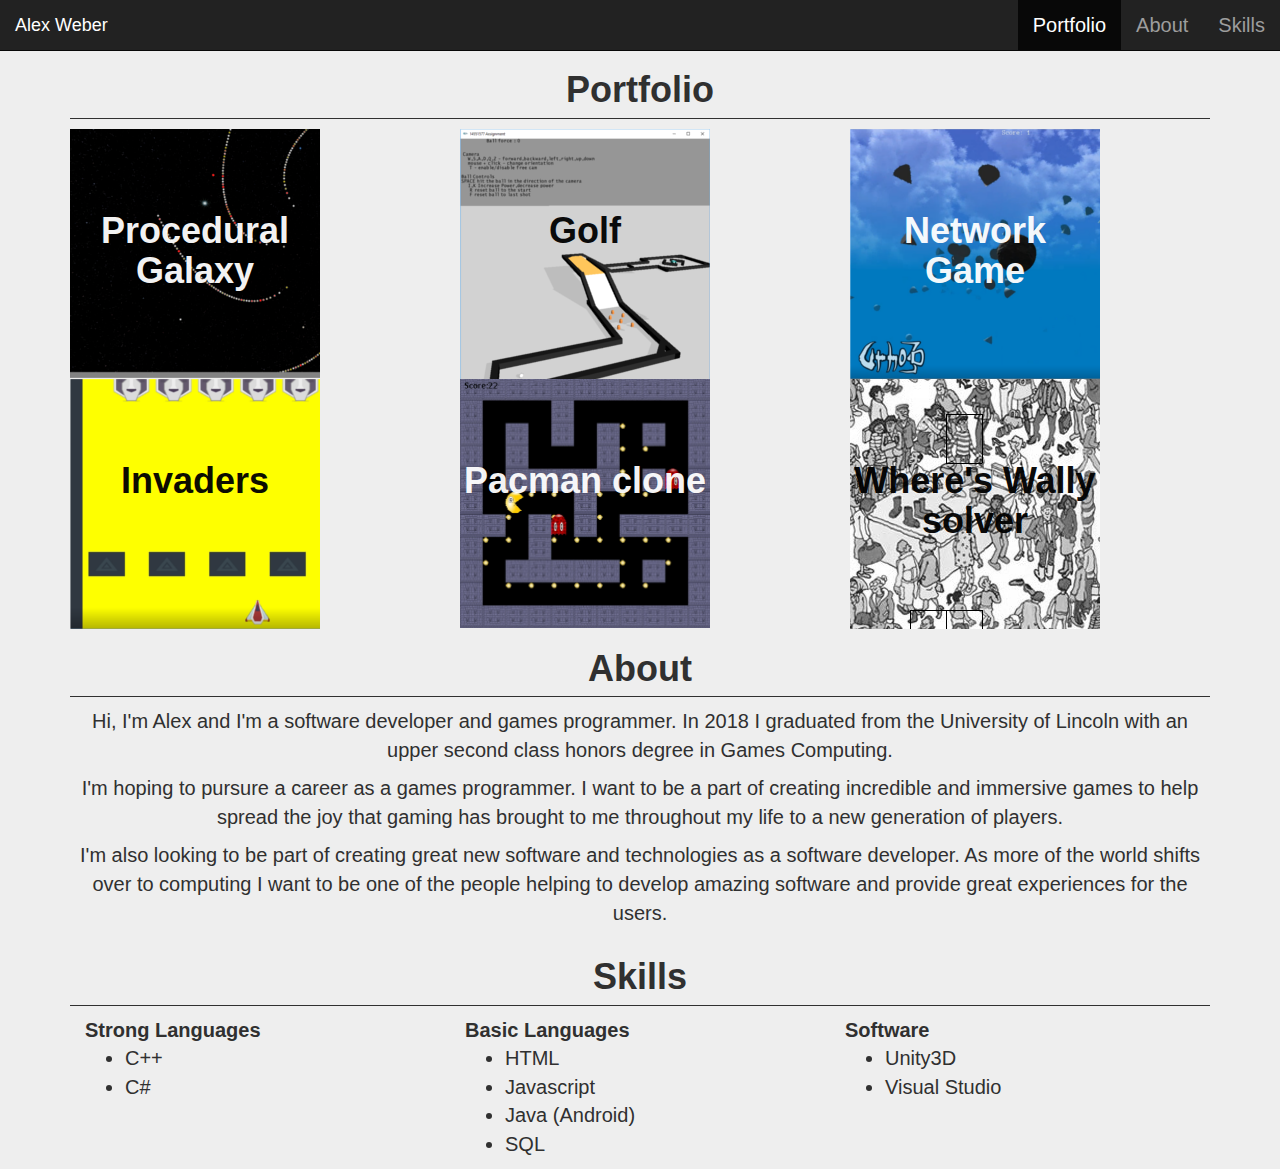
<file: index.html>
<!doctype html>
<html lang="en">
  <head>
    <!-- Required meta tags -->
    <meta charset="utf-8">
    <meta name="viewport" content="width=device-width, initial-scale=1, shrink-to-fit=no">

    <!-- Bootstrap CSS -->
  <link rel="stylesheet" href="https://maxcdn.bootstrapcdn.com/bootstrap/3.3.7/css/bootstrap.min.css">
  <script src="https://ajax.googleapis.com/ajax/libs/jquery/3.3.1/jquery.min.js"></script>
  <script src="https://maxcdn.bootstrapcdn.com/bootstrap/3.3.7/js/bootstrap.min.js"></script>
 <link rel="stylesheet" type="text/css" href="css/main.css">
    <title>Portfolio</title>
  </head>
  <body>
   
   <!--NavBar-->
<nav class="navbar navbar-inverse navbar-fixed-top">
  <div class="container-fluid">
    <div class="navbar-header">
      <a class="navbar-brand" href="#home">Alex Weber</a>
    </div>
    <ul class="nav navbar-nav navbar-right">
      <li class="active"><a href="#home">Portfolio</a></li>
      <li><a href="#about">About</a></li>
      <li><a href="#skills">Skills</a></li>

      
    </ul>
  </div>
</nav>
  
<div class="SiteSection" id="home">
    <div class="container">
      <h1 class="SectionHeader">Portfolio</h1>  
    <div class="row">
        <a href="proceduralgalaxy.html" class="col-xs-12 col-md-4 col-sm-6 ProjectSection ProjectSection-centered">
          <div class ="ProjectHeader ImageGroup">
            <img src="img/galaxy.png" class=" ImageGroupImage" alt="Procedural Galaxy">
            <h1 class="ImageGroupText">Procedural Galaxy</h1>
          </div>
        </a>
        <a href="physxgolf.html" class="col-xs-12 col-md-4 col-sm-6 ProjectSection ProjectSection-centered">
          <div class ="ProjectHeader ImageGroup">
            <img src="img/golf3.png" class="img-responsive ImageGroupImage" alt="PhysX Golf">
            <h1 class="ImageGroupTextDark">Golf</h1>
          </div>
        </a>
        <a href="networkgame.html" class="col-xs-12 col-md-4 col-sm-6 ProjectSection ProjectSection-centered">
          <div class ="ProjectHeader ImageGroup">
            <img src="img/network.png" class=" ImageGroupImage" alt="Network Game">
            <h1 class="ImageGroupText">Network Game</h1>
          </div>
        </a>
        <a href="spaceinvadersclone.html" class="col-xs-12 col-md-4 col-sm-6 ProjectSection ProjectSection-centered">
          <div class ="ProjectHeader ImageGroup">
            <img src="img/invaders2.png" class=" ImageGroupImage" alt="Space Invaders clone">
            <h1 class="ImageGroupTextDark">Invaders</h1>
          </div>
        </a>
        <a href="pacmanclone.html" class="col-xs-12 col-md-4 col-sm-6 ProjectSection ProjectSection-centered">
          <div class ="ProjectHeader ImageGroup">
            <img src="img/pacclone.png" class="img-responsive ImageGroupImage" alt="Pacman clone">
            <h1 class="ImageGroupText">Pacman clone</h1>
          </div>
        </a>
        <a href="whereswally.html" class="col-xs-12 col-md-4 col-sm-6 ProjectSection ProjectSection-centered">
          <div class ="ProjectHeader ImageGroup">
            <img src="img/wally2.png" class="img-responsive ImageGroupImage" alt="Where's Wally solver">
            <h1 class="ImageGroupTextDark">Where's Wally solver</h1>
          </div>
        </a>
      </div>
    </div>
  </div>

<div class="SiteSection" id="about">
    <div class="container">
      <h1 class="SectionHeader">About</h1>  
      <p>Hi, I'm Alex and I'm a software developer and games programmer. In 2018 I graduated from the University of Lincoln with an upper second class honors degree in Games Computing.</p>
      <p>I'm hoping to pursure a career as a games programmer. I want to be a part of creating incredible and immersive games to help spread the joy that gaming has brought to me throughout my life to a new generation of players.</p>
      <p>I'm also looking to be part of creating great new software and technologies as a software developer. As more of the world shifts over to computing I want to be one of the people helping to develop amazing software and provide great experiences for the users.</p>
    </div>
  </div>

  <div class="SiteSection" id="skills">
    <div class="container">
      <h1 class="SectionHeader">Skills</h1>

      <div class="col-xs-4 Listing">
        <strong>Strong Languages</strong>
        <ul>
          <li>C++</li>
          <li>C#</li>
        </ul>
      </div>
      <div class="col-xs-4 Listing">
        <strong>Basic Languages</strong>
        <ul>
          <li>HTML</li>
          <li>Javascript</li>
          <li>Java (Android)</li>
          <li>SQL</li>
        </ul>
      </div>
      <div class="col-xs-4 Listing">
        <strong>Software</strong>
        <ul>
          <li>Unity3D</li>
          <li>Visual Studio</li>
          
        </ul>
      </div>              
    </div>
  </div>

    
  </body>
</html>
</file>
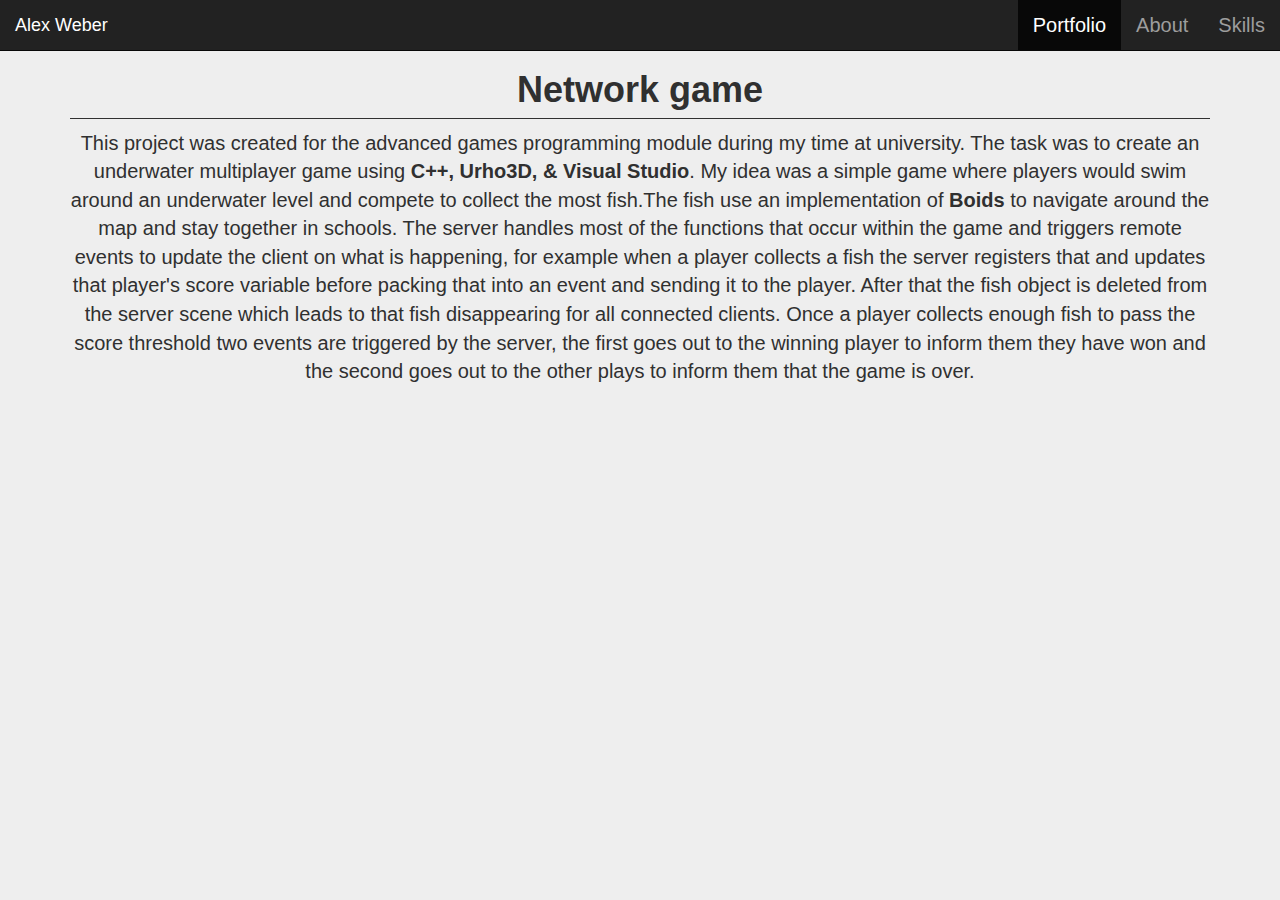
<file: networkgame.html>
<!doctype html>
<html lang="en">
  <head>
    <!-- Required meta tags -->
    <meta charset="utf-8">
    <meta name="viewport" content="width=device-width, initial-scale=1, shrink-to-fit=no">

    <!-- Bootstrap CSS -->
  <link rel="stylesheet" href="https://maxcdn.bootstrapcdn.com/bootstrap/3.3.7/css/bootstrap.min.css">
  <script src="https://ajax.googleapis.com/ajax/libs/jquery/3.3.1/jquery.min.js"></script>
  <script src="https://maxcdn.bootstrapcdn.com/bootstrap/3.3.7/js/bootstrap.min.js"></script>
 <link rel="stylesheet" type="text/css" href="css/main.css">
    <title>Network game</title>
  </head>
  <body>
    
   <!--NavBar-->
<nav class="navbar navbar-inverse navbar-fixed-top">
  <div class="container-fluid">
    <div class="navbar-header">
      <a class="navbar-brand" href="index.html#home">Alex Weber</a>
    </div>
    <ul class="nav navbar-nav navbar-right">
      <li class="active"><a href="index.html#home">Portfolio</a></li>
      <li><a href="index.html#about">About</a></li>
      <li><a href="index.html#skills">Skills</a></li>
    </ul>
  </div>
</nav>
 

<div class="SiteSection" id="about">
  <div class="container">
    <h1 class="SectionHeader">Network game</h1>  
    <p>This project was created for the advanced games programming module during my time at university. The task was to create an underwater multiplayer game using <b>C++, Urho3D, & Visual Studio</b>. My idea was a simple game where players would swim around an underwater level and compete to collect the most fish.The fish use an implementation of <b>Boids</b> to navigate around the map and stay together in schools. The server handles most of the functions that occur within the game and triggers remote events to update the client on what is happening, for example when a player collects a fish the server registers that and updates that player's score variable before packing that into an event and sending it to the player. After that the fish object is deleted from the server scene which leads to that fish disappearing for all connected clients. Once a player collects enough fish to pass the score threshold two events are triggered by the server, the first goes out to the winning player to inform them they have won and the second goes out to the other plays to inform them that the game is over.</p>

    <iframe width="560" height="315" src="https://www.youtube.com/embed/2ork1sVrIgE" frameborder="0" allow="autoplay; encrypted-media" allowfullscreen></iframe>
  </div>
</div>

  </body>
</html>
</file>
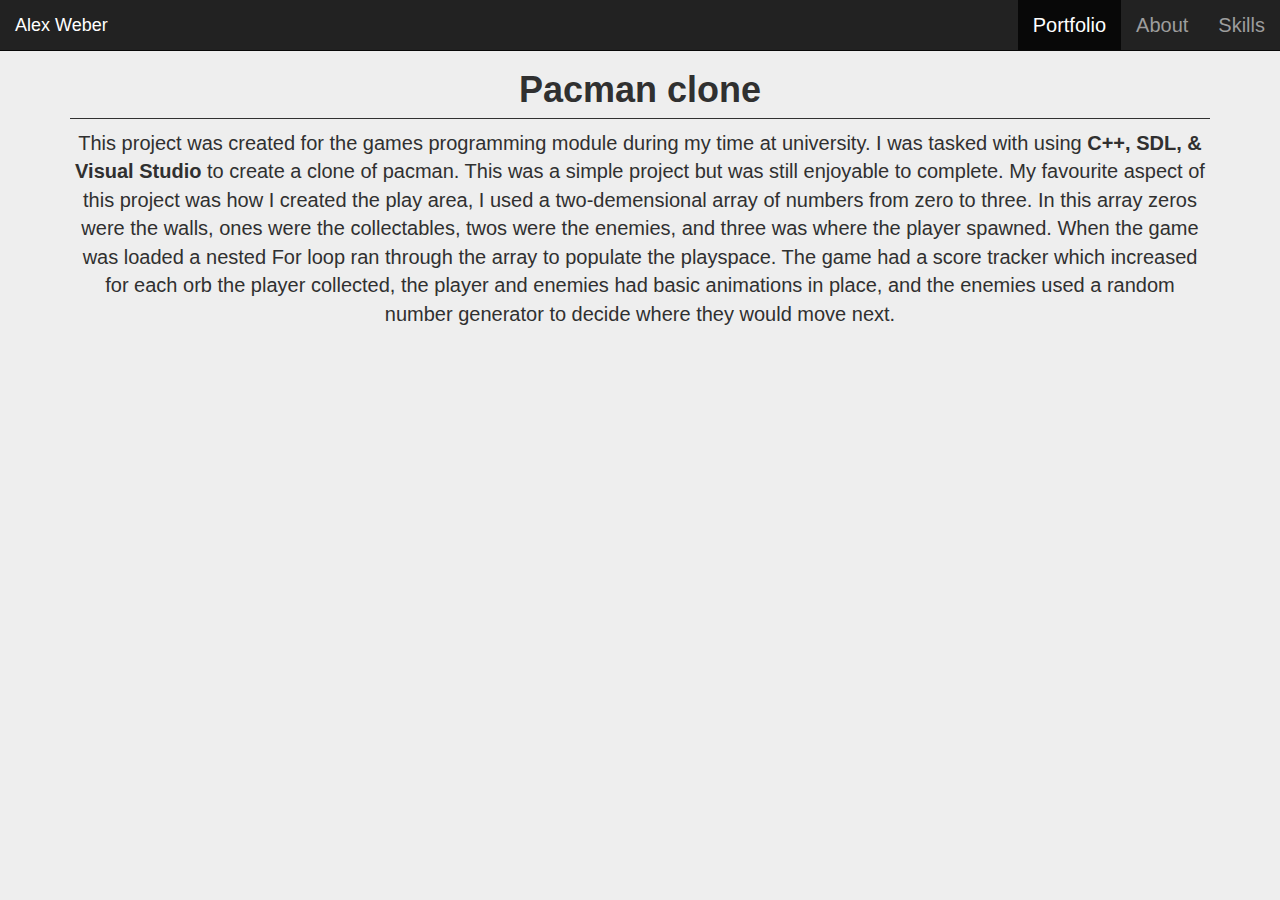
<file: pacmanclone.html>
<!doctype html>
<html lang="en">
  <head>
    <!-- Required meta tags -->
    <meta charset="utf-8">
    <meta name="viewport" content="width=device-width, initial-scale=1, shrink-to-fit=no">

    <!-- Bootstrap CSS -->
  <link rel="stylesheet" href="https://maxcdn.bootstrapcdn.com/bootstrap/3.3.7/css/bootstrap.min.css">
  <script src="https://ajax.googleapis.com/ajax/libs/jquery/3.3.1/jquery.min.js"></script>
  <script src="https://maxcdn.bootstrapcdn.com/bootstrap/3.3.7/js/bootstrap.min.js"></script>
 <link rel="stylesheet" type="text/css" href="css/main.css">
    <title>Pacman Clone</title>
  </head>
  <body>
    
   <!--NavBar-->
<nav class="navbar navbar-inverse navbar-fixed-top">
  <div class="container-fluid">
    <div class="navbar-header">
      <a class="navbar-brand" href="index.html#home">Alex Weber</a>
    </div>
    <ul class="nav navbar-nav navbar-right">
      <li class="active"><a href="index.html#home">Portfolio</a></li>
      <li><a href="index.html#about">About</a></li>
      <li><a href="index.html#skills">Skills</a></li>
    </ul>
  </div>
</nav>
 
<div class="SiteSection" id="about">
  <div class="container">
    <h1 class="SectionHeader">Pacman clone</h1>  
    <p>This project was created for the games programming module during my time at university. I was tasked with using <b>C++, SDL, & Visual Studio</b> to create a clone of pacman. This was a simple project but was still enjoyable to complete. My favourite aspect of this project was how I created the play area, I used a two-demensional array of numbers from zero to three. In this array zeros were the walls, ones were the collectables, twos were the enemies, and three was where the player spawned. When the game was loaded a nested For loop ran through the array to populate the playspace. The game had a score tracker which increased for each orb the player collected, the player and enemies had basic animations in place, and the enemies used a random number generator to decide where they would move next.</p>

    <iframe width="560" height="315" src="https://www.youtube.com/embed/0CtLZ1OYdX8" frameborder="0" allow="autoplay; encrypted-media" allowfullscreen></iframe>
  </div>
</div>
    
  </body>
</html>
</file>
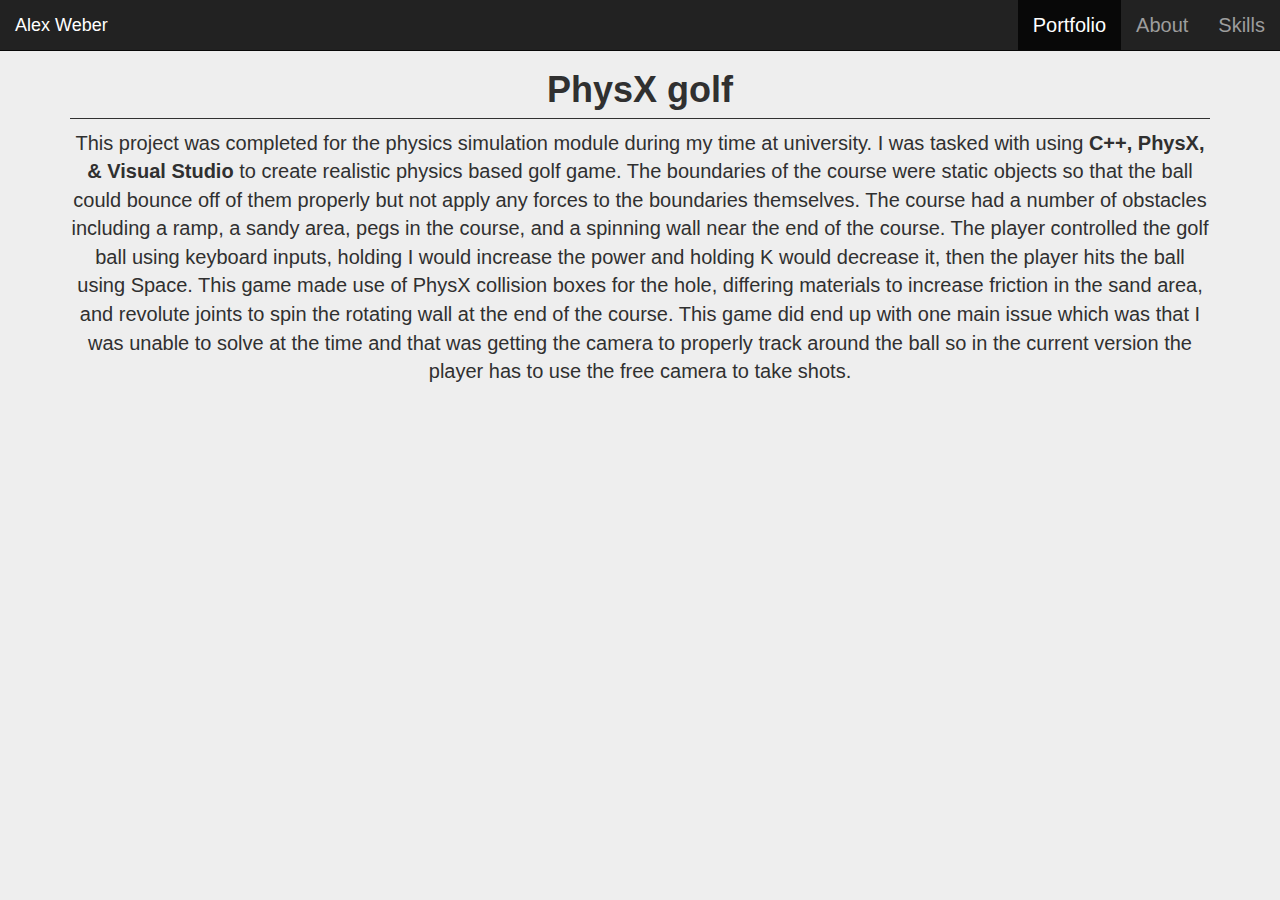
<file: physxgolf.html>
<!doctype html>
<html lang="en">
  <head>
    <!-- Required meta tags -->
    <meta charset="utf-8">
    <meta name="viewport" content="width=device-width, initial-scale=1, shrink-to-fit=no">

    <!-- Bootstrap CSS -->
  <link rel="stylesheet" href="https://maxcdn.bootstrapcdn.com/bootstrap/3.3.7/css/bootstrap.min.css">
  <script src="https://ajax.googleapis.com/ajax/libs/jquery/3.3.1/jquery.min.js"></script>
  <script src="https://maxcdn.bootstrapcdn.com/bootstrap/3.3.7/js/bootstrap.min.js"></script>
 <link rel="stylesheet" type="text/css" href="css/main.css">
    <title>PhysX Golf</title>
  </head>
  <body>
    
   <!--NavBar-->
<nav class="navbar navbar-inverse navbar-fixed-top">
  <div class="container-fluid">
    <div class="navbar-header">
      <a class="navbar-brand" href="index.html#home">Alex Weber</a>
    </div>
    <ul class="nav navbar-nav navbar-right">
      <li class="active"><a href="index.html#home">Portfolio</a></li>
      <li><a href="index.html#about">About</a></li>
      <li><a href="index.html#skills">Skills</a></li>
    </ul>
  </div>
</nav>

<div class="SiteSection" id="about">
  <div class="container">
    <h1 class="SectionHeader">PhysX golf</h1>  
    <p>This project was completed for the physics simulation module during my time at university. I was tasked with using <b>C++, PhysX, & Visual Studio</b> to create realistic physics based golf game. The boundaries of the course were static objects so that the ball could bounce off of them properly but not apply any forces to the boundaries themselves. The course had a number of obstacles including a ramp, a sandy area, pegs in the course, and a spinning wall near the end of the course. The player controlled the golf ball using keyboard inputs, holding I would increase the power and holding K would decrease it, then the player hits the ball using Space. This game made use of PhysX collision boxes for the hole, differing materials to increase friction in the sand area, and revolute joints to spin the rotating wall at the end of the course. This game did end up with one main issue which was that I was unable to solve at the time and that was getting the camera to properly track around the ball so in the current version the player has to use the free camera to take shots.</p>

    <iframe width="560" height="315" src="https://www.youtube.com/embed/jWHueJ47CPY" frameborder="0" allow="autoplay; encrypted-media" allowfullscreen></iframe>
  </div>
</div>
    
  </body>
</html>
</file>
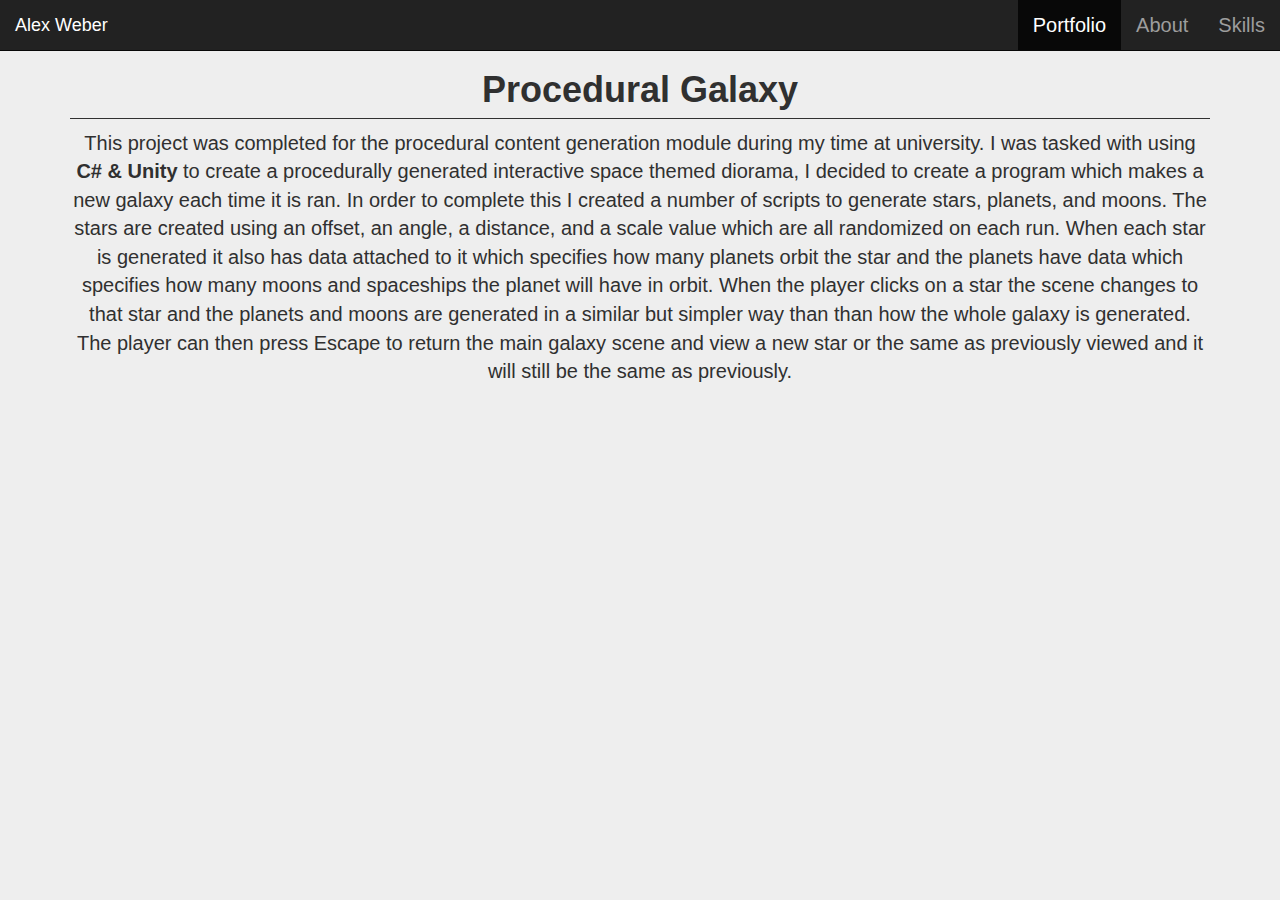
<file: proceduralgalaxy.html>
<!doctype html>
<html lang="en">
  <head>
    <!-- Required meta tags -->
    <meta charset="utf-8">
    <meta name="viewport" content="width=device-width, initial-scale=1, shrink-to-fit=no">

    <!-- Bootstrap CSS -->
  <link rel="stylesheet" href="https://maxcdn.bootstrapcdn.com/bootstrap/3.3.7/css/bootstrap.min.css">
  <script src="https://ajax.googleapis.com/ajax/libs/jquery/3.3.1/jquery.min.js"></script>
  <script src="https://maxcdn.bootstrapcdn.com/bootstrap/3.3.7/js/bootstrap.min.js"></script>
 <link rel="stylesheet" type="text/css" href="css/main.css">
    <title>Procedural Galaxy</title>
  </head>
  <body>
    
   <!--NavBar-->
<nav class="navbar navbar-inverse navbar-fixed-top">
  <div class="container-fluid">
    <div class="navbar-header">
      <a class="navbar-brand" href="index.html#home">Alex Weber</a>
    </div>
    <ul class="nav navbar-nav navbar-right">
      <li class="active"><a href="index.html#home">Portfolio</a></li>
      <li><a href="index.html#about">About</a></li>
      <li><a href="index.html#skills">Skills</a></li>
    </ul>
  </div>
</nav>
 
<div class="SiteSection" id="about">
  <div class="container">
    <h1 class="SectionHeader">Procedural Galaxy</h1>  
    <p>This project was completed for the procedural content generation module during my time at university. I was tasked with using <b>C# & Unity</b> to create a procedurally generated interactive space themed diorama, I decided to create a program which makes a new galaxy each time it is ran. In order to complete this I created a number of scripts to generate stars, planets, and moons. The stars are created using an offset, an angle, a distance, and a scale value which are all randomized on each run. When each star is generated it also has data attached to it which specifies how many planets orbit the star and the planets have data which specifies how many moons and spaceships the planet will have in orbit. When the player clicks on a star the scene changes to that star and the planets and moons are generated in a similar but simpler way than than how the whole galaxy is generated. The player can then press Escape to return the main galaxy scene and view a new star or the same as previously viewed and it will still be the same as previously.</p>

   <iframe width="560" height="315" src="https://www.youtube.com/embed/YCfk_kgj4pA" frameborder="0" allow="autoplay; encrypted-media" allowfullscreen></iframe>
  </div>
</div>
    
  </body>
</html>
</file>
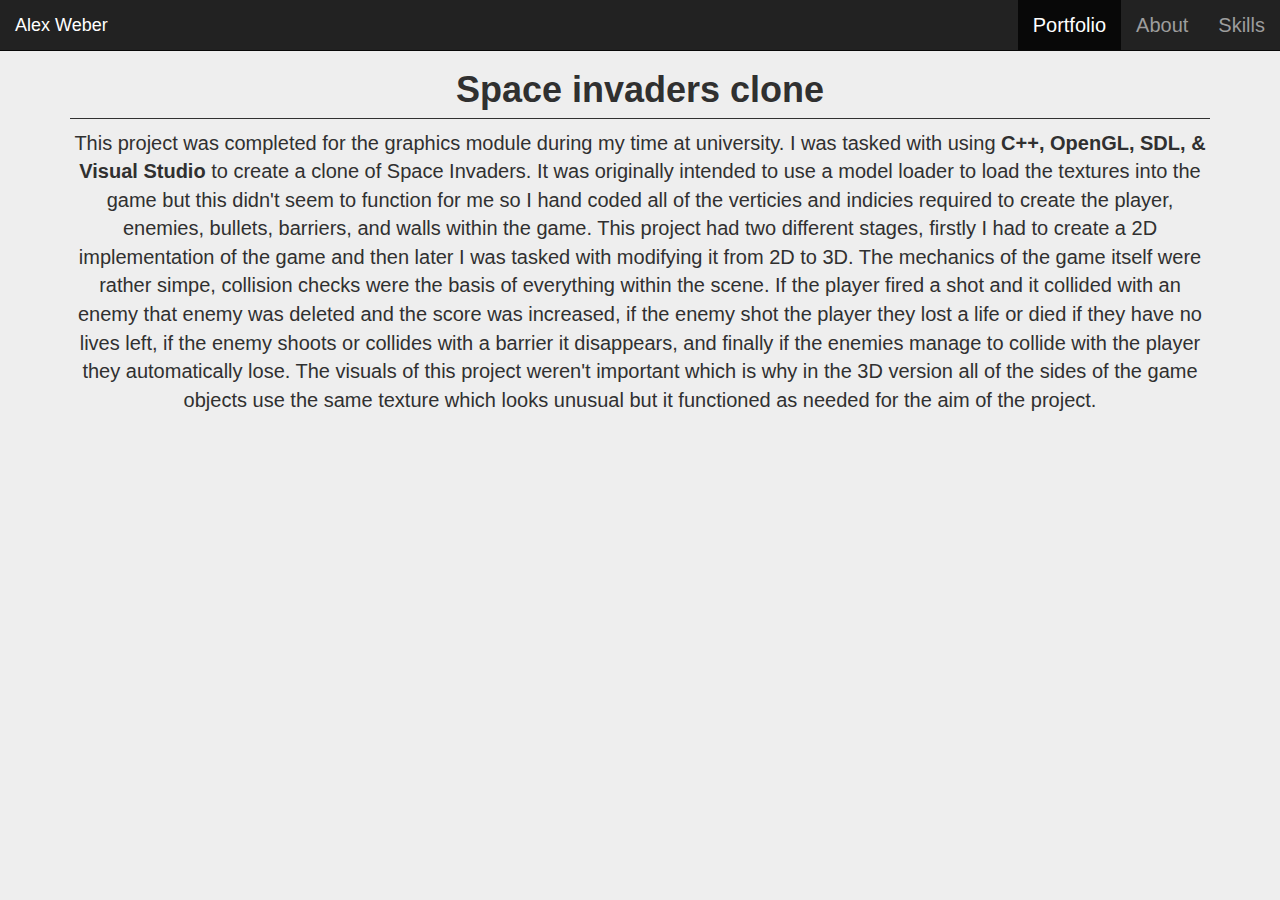
<file: spaceinvadersclone.html>
<!doctype html>
<html lang="en">
  <head>
    <!-- Required meta tags -->
    <meta charset="utf-8">
    <meta name="viewport" content="width=device-width, initial-scale=1, shrink-to-fit=no">

    <!-- Bootstrap CSS -->
  <link rel="stylesheet" href="https://maxcdn.bootstrapcdn.com/bootstrap/3.3.7/css/bootstrap.min.css">
  <script src="https://ajax.googleapis.com/ajax/libs/jquery/3.3.1/jquery.min.js"></script>
  <script src="https://maxcdn.bootstrapcdn.com/bootstrap/3.3.7/js/bootstrap.min.js"></script>
 <link rel="stylesheet" type="text/css" href="css/main.css">
    <title>Space invaders clone</title>
  </head>
  <body>
    
   <!--NavBar-->
<nav class="navbar navbar-inverse navbar-fixed-top">
  <div class="container-fluid">
    <div class="navbar-header">
      <a class="navbar-brand" href="index.html#home">Alex Weber</a>
    </div>
    <ul class="nav navbar-nav navbar-right">
      <li class="active"><a href="index.html#home">Portfolio</a></li>
      <li><a href="index.html#about">About</a></li>
      <li><a href="index.html#skills">Skills</a></li>
    </ul>
  </div>
</nav>

    <div class="SiteSection" id="about">
  <div class="container">
    <h1 class="SectionHeader">Space invaders clone</h1>  
    <p>This project was completed for the graphics module during my time at university. I was tasked with using <b>C++, OpenGL, SDL, & Visual Studio</b> to create a clone of Space Invaders. It was originally intended to use a model loader to load the textures into the game but this didn't seem to function for me so I hand coded all of the verticies and indicies required to create the player, enemies, bullets, barriers, and walls within the game. This project had two different stages, firstly I had to create a 2D implementation of the game and then later I was tasked with modifying it from 2D to 3D. The mechanics of the game itself were rather simpe, collision checks were the basis of everything within the scene. If the player fired a shot and it collided with an enemy that enemy was deleted and the score was increased, if the enemy shot the player they lost a life or died if they have no lives left, if the enemy shoots or collides with a barrier it disappears, and finally if the enemies manage to collide with the player they automatically lose. The visuals of this project weren't important which is why in the 3D version all of the sides of the game objects use the same texture which looks unusual but it functioned as needed for the aim of the project.</p>

   <iframe width="560" height="315" src="https://www.youtube.com/embed/ZGY2ZPDeznE" frameborder="0" allow="autoplay; encrypted-media" allowfullscreen></iframe>
   <iframe width="560" height="315" src="https://www.youtube.com/embed/RwQVLHnEVCA" frameborder="0" allow="autoplay; encrypted-media" allowfullscreen></iframe>
  </div>
</div>

  </body>
</html>
</file>
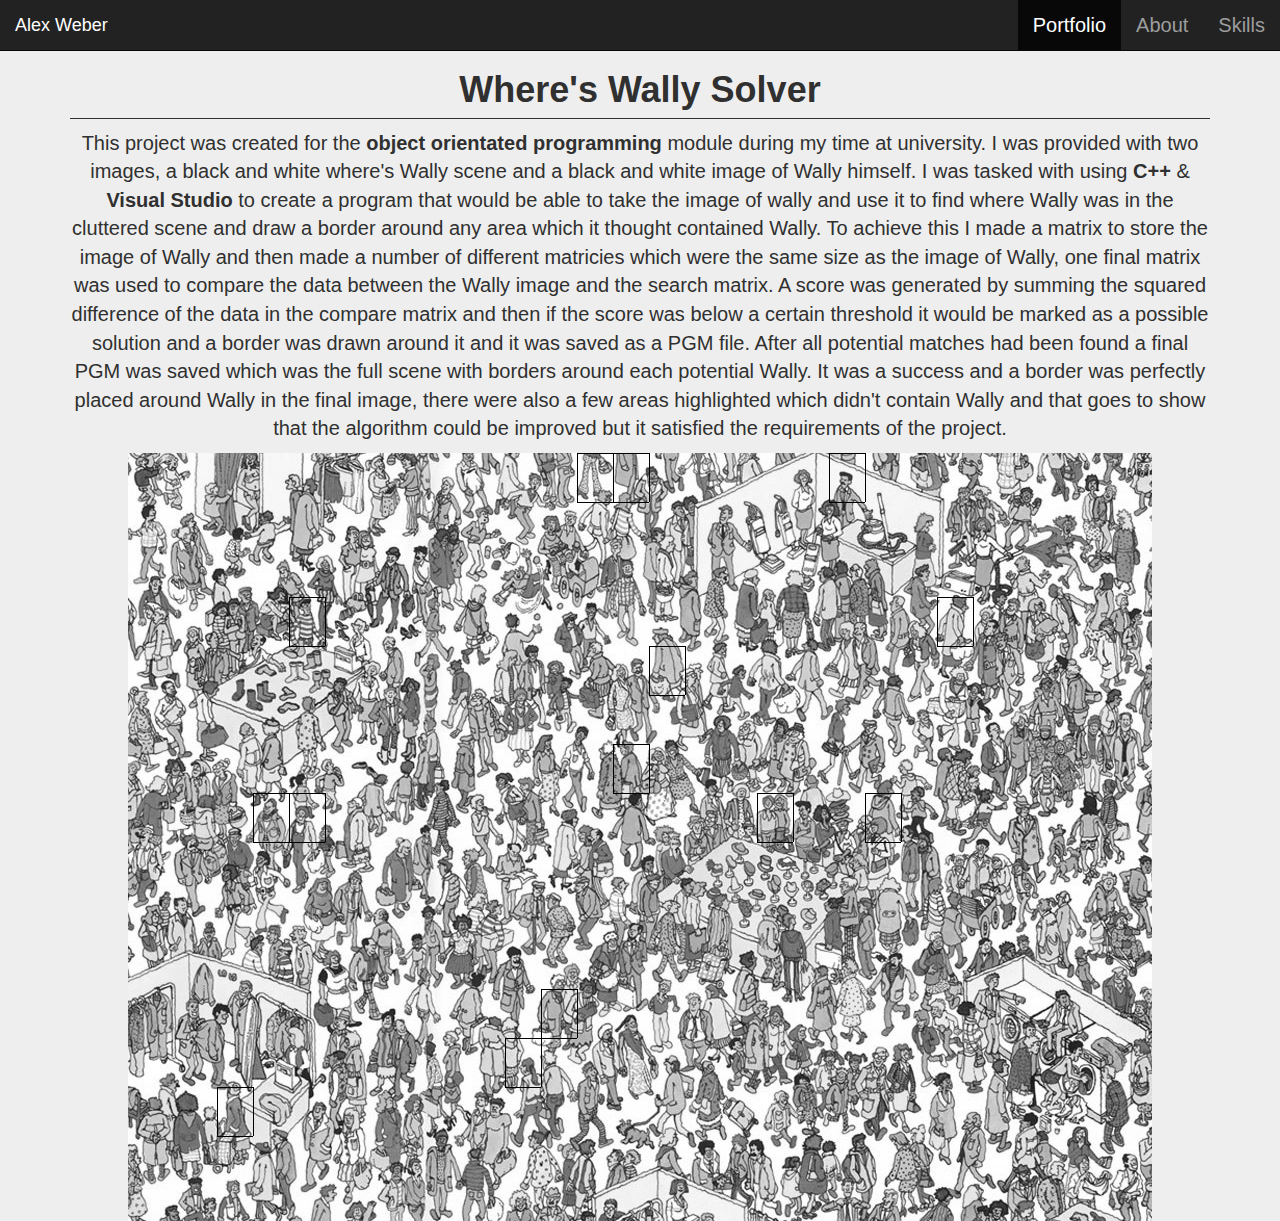
<file: whereswally.html>
<!doctype html>
<html lang="en">
  <head>
    <!-- Required meta tags -->
    <meta charset="utf-8">
    <meta name="viewport" content="width=device-width, initial-scale=1, shrink-to-fit=no">

    <!-- Bootstrap CSS -->
  <link rel="stylesheet" href="https://maxcdn.bootstrapcdn.com/bootstrap/3.3.7/css/bootstrap.min.css">
  <script src="https://ajax.googleapis.com/ajax/libs/jquery/3.3.1/jquery.min.js"></script>
  <script src="https://maxcdn.bootstrapcdn.com/bootstrap/3.3.7/js/bootstrap.min.js"></script>
 <link rel="stylesheet" type="text/css" href="css/main.css">
    <title>Where's Wally Solver</title>
  </head>
  <body>
    
   <!--NavBar-->
<nav class="navbar navbar-inverse navbar-fixed-top">
  <div class="container-fluid">
    <div class="navbar-header">
      <a class="navbar-brand" href="index.html#home">Alex Weber</a>
    </div>
    <ul class="nav navbar-nav navbar-right">
      <li class="active"><a href="index.html#home">Portfolio</a></li>
      <li><a href="index.html#about">About</a></li>
      <li><a href="index.html#skills">Skills</a></li>
    </ul>
  </div>
</nav>
 
<div class="SiteSection" id="about">
    <div class="container">
      <h1 class="SectionHeader">Where's Wally Solver</h1>  
      <p>This project was created for the <b>object orientated programming</b> module during my time at university. I was provided with two images, a black and white where's Wally scene and a black and white image of Wally himself. I was tasked with using <b>C++</b> & <b>Visual Studio</b> to create a program that would be able to take the image of wally and use it to find where Wally was in the cluttered scene and draw a border around any area which it thought contained Wally. To achieve this I made a matrix to store the image of Wally and then made a number of different matricies which were the same size as the image of Wally, one final matrix was used to compare the data between the Wally image and the search matrix. A score was generated by summing the squared difference of the data in the compare matrix and then if the score was below a certain threshold it would be marked as a possible solution and a border was drawn around it and it was saved as a PGM file. After all potential matches had been found a final PGM was saved which was the full scene with borders around each potential Wally. It was a success and a border was perfectly placed around Wally in the final image, there were also a few areas highlighted which didn't contain Wally and that goes to show that the algorithm could be improved but it satisfied the requirements of the project.</p>

      <img src="img/finished.png" class="img-responsive PortfolioImage" alt="Where's Wally scene">
    </div>
  </div>
    
  </body>
</html>
</file>
<file: css/main.css>
body {
  padding-top: 50px;
  color: #303030;
  background-color: #eeeeee;
  	text-align: center;
	font-family: Verdana,Geneva,sans-serif; 
	font-size: 20px;
}

.SectionHeader
{
	padding-bottom:8px;
	border-bottom:1px solid #303030;
	font-weight: bold;
}
.Listing
{
	text-align: left;
	font-size: 20px;
	font-weight: 300px;
}

.ImageGroup
{
	position: relative;
	
	height: 250px;
	width: 250px;
	object-fit: scale-down;
	overflow: hidden;
	border-bottom: 30px;

}

.ImageGroup .ImageGroupText
{
	position: absolute;
	top: 25%;
	left:0;
	right:0;
	bottom:0; 
	color: #ffffff;
	opacity: 0.95;
	font-weight: bold;


}
.ImageGroup .ImageGroupTextDark
{
	position: absolute;
	top: 25%;
	left:0%;
	right:0;
	bottom:0; 
	color: #000000;
	opacity: 0.95;
	font-weight: bold;


}
.PortfolioImage
{
	display: block;
    margin-left: auto;
    margin-right: auto;
    
}
</file>
